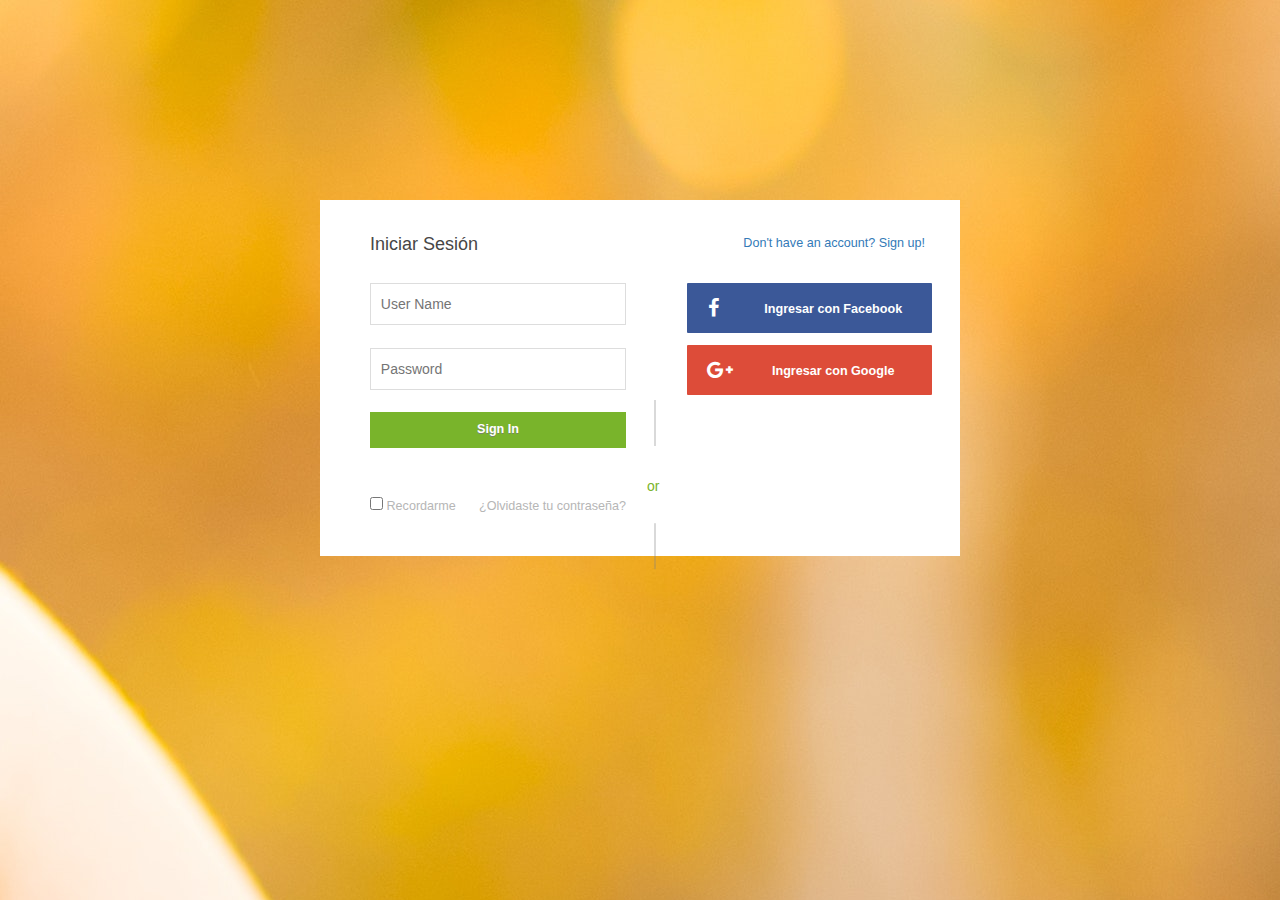
<file: utg.html>
<!DOCTYPE html>
<html>
<head>
	  <meta charset="UTF-8">
	<title>ubefirst the gift</title>
</head>
<body>
<body class="boody" background="img/gud.jpg"  id="myId"> 
	 <link rel="stylesheet" href="https://use.fontawesome.com/releases/v5.7.2/css/all.css" integrity="sha384-fnmOCqbTlWIlj8LyTjo7mOUStjsKC4pOpQbqyi7RrhN7udi9RwhKkMHpvLbHG9Sr" crossorigin="anonymous">
    <link rel="stylesheet" href="https://cdnjs.cloudflare.com/ajax/libs/font-awesome/4.7.0/css/font-awesome.min.css">

    <link rel="stylesheet" href="https://maxcdn.bootstrapcdn.com/bootstrap/3.3.7/css/bootstrap.min.css"
          integrity="sha384-BVYiiSIFeK1dGmJRAkycuHAHRg32OmUcww7on3RYdg4Va+PmSTsz/K68vbdEjh4u" crossorigin="anonymous">
 <link href="https://fonts.googleapis.com/icon?family=Material+Icons"
          rel="stylesheet">
  <section class="register-account"> 
  	 <link rel="stylesheet" href="assets/css/styleyutg.css"/>
        <div class="signform">      
          <div class="left"><a href="#" style="float:right;margin-right:35px;font-size: 0.9em;" class="bts-a">Don't have an account? Sign up!</a>
            <div class="bts">
              <a href="#" class="fblogin social"><i class="fa fa-facebook"></i><span>Ingresar con Facebook</span></a>
             <a href="#" class="gplogin social"><i class="fa fa-google-plus"></i><span>Ingresar con Google</span></a>             
            </div>
          </div>
          <div class="right">
              <div class="headit">
                <h4>Iniciar Sesión</h4>
              </div>
              <div class="form">
                <form class="login-form" id="login-form">
                    <input type="text" placeholder="User Name"/>
                    <input type="password" placeholder="Password"/>        
                    <input class="subbt" type="submit" value="Sign In" style="border:none;"/>   
                </form>
                <input type="checkbox" id="remember" name="remember"><span style="color:#b6b6b6;font-size: 0.9em;"> Recordarme</span><a href="#">¿Olvidaste tu contraseña?</a>        
              </div>
          </div>       
        </div>
  </section></body>
</html>
</file>
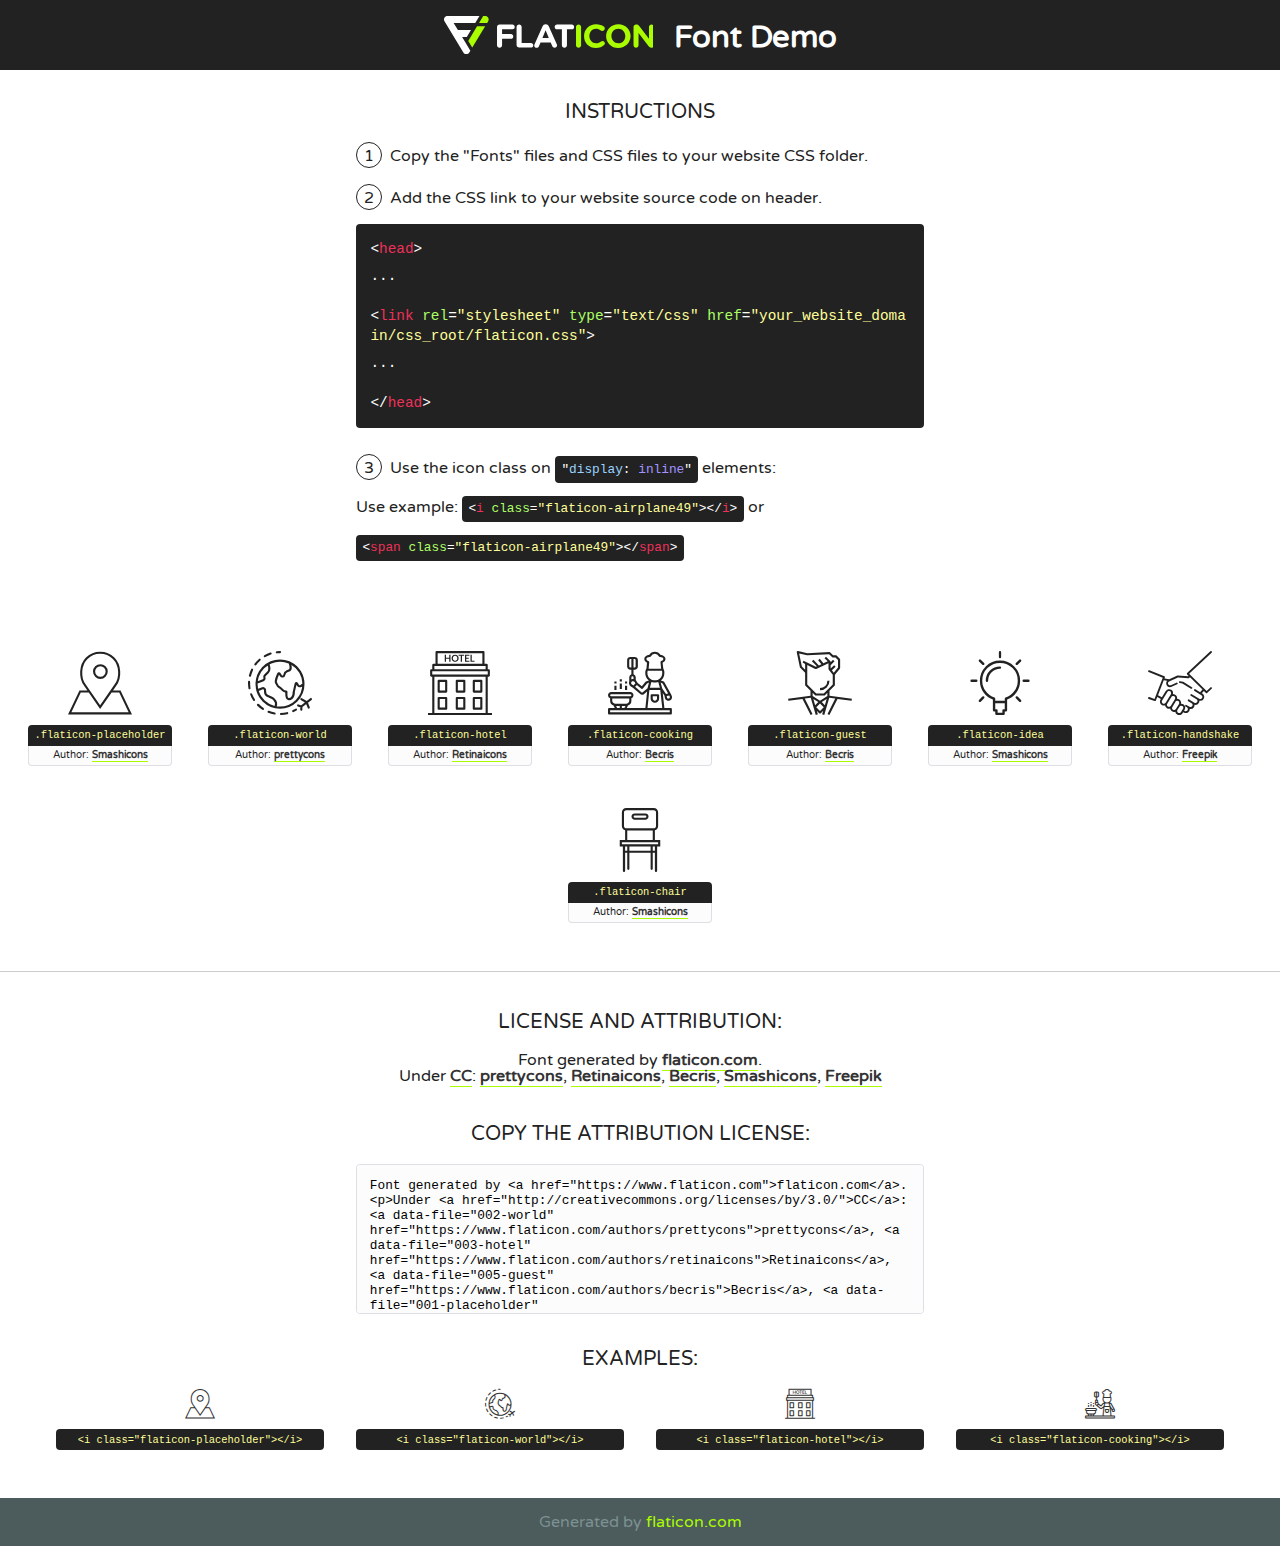
<file: contacto/fonts/flaticon/font/flaticon.html>
<!DOCTYPE html>
<!--
  Flaticon icon font: Flaticon
  Creation date: 05/01/2019 03:24
-->
<html>
<!DOCTYPE html>
<html>

<head>
    <title>Flaticon WebFont</title>
    <link href="http://fonts.googleapis.com/css?family=Varela+Round" rel="stylesheet" type="text/css" />
    <link rel="stylesheet" type="text/css" href="flaticon.css">
    <meta charset="UTF-8">
    <style>
    html, body, div, span, applet, object, iframe,
    h1, h2, h3, h4, h5, h6, p, blockquote, pre,
    a, abbr, acronym, address, big, cite, code,
    del, dfn, em, img, ins, kbd, q, s, samp,
    small, strike, strong, sub, sup, tt, var,
    b, u, i, center,
    dl, dt, dd, ol, ul, li,
    fieldset, form, label, legend,
    table, caption, tbody, tfoot, thead, tr, th, td,
    article, aside, canvas, details, embed, 
    figure, figcaption, footer, header, hgroup, 
    menu, nav, output, ruby, section, summary,
    time, mark, audio, video {
        margin: 0;
        padding: 0;
        border: 0;
        font-size: 100%;
        font: inherit;
        vertical-align: baseline;
    }
    /* HTML5 display-role reset for older browsers */
    article, aside, details, figcaption, figure, 
    footer, header, hgroup, menu, nav, section {
        display: block;
    }
    body {
        line-height: 1;
    }
    ol, ul {
        list-style: none;
    }
    blockquote, q {
        quotes: none;
    }
    blockquote:before, blockquote:after,
    q:before, q:after {
        content: '';
        content: none;
    }
    table {
        border-collapse: collapse;
        border-spacing: 0;
    }
    body {
        font-family: 'Varela Round', Helvetica, Arial, sans-serif;
        font-size: 16px;
        color: #222;
    }
    a {
        color: #333;
        border-bottom: 1px solid #a9fd00;
        font-weight: bold;
        text-decoration: none;
    }
    * {
        -moz-box-sizing: border-box;
        -webkit-box-sizing: border-box;
        box-sizing: border-box;
        margin: 0;
        padding: 0;
    }
    [class^="flaticon-"]:before, [class*=" flaticon-"]:before, [class^="flaticon-"]:after, [class*=" flaticon-"]:after {
        font-family: Flaticon;
        font-size: 30px;
        font-style: normal;
        margin-left: 20px;
        color: #333;
    }
    .wrapper {
        max-width: 600px;
        margin: auto;
        padding: 0 1em;
    }
    .title {
        font-size: 1.25em;
        text-align: center;
        margin-bottom: 1em;
        text-transform: uppercase;
    }
    header {
        text-align: center;
        background-color: #222;
        color: #fff;
        padding: 1em;
    }
    header .logo {
        width: 210px;
        height: 38px;
        display: inline-block;
        vertical-align: middle;
        margin-right: 1em;
        border: none;
    }
    header strong {
        font-size: 1.95em;
        font-weight: bold;
        vertical-align: middle;
        margin-top: 5px;
        display: inline-block;
    }
    .demo {
        margin: 2em auto;
        line-height: 1.25em;
    }
    .demo ul li {
        margin-bottom: 1em;
    }
    .demo ul li .num {
        color: #222;
        border-radius: 20px;
        display: inline-block;
        width: 26px;
        padding: 3px;
        height: 26px;
        text-align: center;
        margin-right: 0.5em;
        border: 1px solid #222;
    }
    .demo ul li code {
        background-color: #222;
        border-radius: 4px;
        padding: 0.25em 0.5em;
        display: inline-block;
        color: #fff;
        font-family: Consolas,Monaco,Lucida Console,Liberation Mono,DejaVu Sans Mono,Bitstream Vera Sans Mono,Courier New, monospace;
        font-weight: lighter;
        margin-top: 1em;
        font-size: 0.8em;
        word-break: break-all;
    }
    .demo ul li code.big {
        padding: 1em;
        font-size: 0.9em;
    }
    .demo ul li code .red {
        color: #EF3159;
    }
    .demo ul li code .green {
        color: #ACFF65;
    }
    .demo ul li code .yellow {
        color: #FFFF99;
    }
    .demo ul li code .blue {
        color: #99D3FF;
    }
    .demo ul li code .purple {
        color: #A295FF;
    }
    .demo ul li code .dots {
        margin-top: 0.5em;
        display: block;
    }
    #glyphs {
        border-bottom: 1px solid #ccc;
        padding: 2em 0;
        text-align: center;
    }
    .glyph {
        display: inline-block;
        width: 9em;
        margin: 1em;
        text-align: center;
        vertical-align: top;
        background: #FFF;
    }
    .glyph .glyph-icon {
        padding: 10px;
        display: block;
        font-family:"Flaticon";
        font-size: 64px;
        line-height: 1;
    }
    .glyph .glyph-icon:before {
        font-size: 64px;
        color: #222;
        margin-left: 0;
    }
    .class-name {
        font-size: 0.65em;
        background-color: #222;
        color: #fff;
        border-radius: 4px 4px 0 0;
        padding: 0.5em;
        color: #FFFF99;
        font-family: Consolas,Monaco,Lucida Console,Liberation Mono,DejaVu Sans Mono,Bitstream Vera Sans Mono,Courier New, monospace;
    }
    .author-name {
        font-size: 0.6em;
        background-color: #fcfcfd;
        border: 1px solid #DEDEE4;
        border-top: 0;
        border-radius: 0 0 4px 4px;
        padding: 0.5em;
    }
    .class-name:last-child {
        font-size: 10px;
        color:#888;
    }
    .class-name:last-child a {
        font-size: 10px;
        color:#555;
    }
    .class-name:last-child a:hover {
        color:#a9fd00;
    }
    .glyph > input {
        display: block;
        width: 100px;
        margin: 5px auto;
        text-align: center;
        font-size: 12px;
        cursor: text;
    }
    .glyph > input.icon-input {
        font-family:"Flaticon";
        font-size: 16px;
        margin-bottom: 10px;
    }
    .attribution .title {
        margin-top: 2em;
    }
    .attribution textarea {
        background-color: #fcfcfd;
        padding: 1em;
        border: none;
        box-shadow: none;
        border: 1px solid #DEDEE4;
        border-radius: 4px;
        resize: none;
        width: 100%;
        height: 150px;
        font-size: 0.8em;
        font-family: Consolas,Monaco,Lucida Console,Liberation Mono,DejaVu Sans Mono,Bitstream Vera Sans Mono,Courier New, monospace;
        -webkit-appearance: none;
    }
    .iconsuse {
        margin: 2em auto;
        text-align: center;
        max-width: 1200px;
    }
    .iconsuse:after {
        content: '';
        display: table;
        clear: both;
    }
    .iconsuse .image {
        float: left;
        width: 25%;
        padding: 0 1em;
    }
    .iconsuse .image p {
        margin-bottom: 1em;
    }
    .iconsuse .image span {
        display: block;
        font-size: 0.65em;
        background-color: #222;
        color: #fff;
        border-radius: 4px;
        padding: 0.5em;
        color: #FFFF99;
        margin-top: 1em;
        font-family: Consolas,Monaco,Lucida Console,Liberation Mono,DejaVu Sans Mono,Bitstream Vera Sans Mono,Courier New, monospace;
    }
    #footer {
        text-align: center;
        background-color: #4C5B5C;
        color: #7c9192;
        padding: 1em;
    }
    #footer a {
        border: none;
        color: #a9fd00;
        font-weight: normal;
    }
    @media (max-width: 960px) {
        .iconsuse .image {
            width: 50%;
        }
    }
    @media (max-width: 560px) {
        .iconsuse .image {
            width: 100%;
        }
    }
    </style>
</head>

<body class="characters-off">

    <header>
        <a href="https://www.flaticon.com" target="_blank" class="logo">
            <svg version="1.1" xmlns="http://www.w3.org/2000/svg" xmlns:xlink="http://www.w3.org/1999/xlink" xmlns:a="http://ns.adobe.com/AdobeSVGViewerExtensions/3.0/" viewBox="0 0 560.875 102.036" enable-background="new 0 0 560.875 102.036" xml:space="preserve">
                <defs>
                </defs>
                <g>
                    <g class="letters">
                        <path fill="#ffffff" d="M141.596,29.675c0-3.777,2.985-6.767,6.764-6.767h34.438c3.426,0,6.15,2.728,6.15,6.15
                        c0,3.43-2.724,6.149-6.15,6.149h-27.674v13.091h23.719c3.429,0,6.151,2.724,6.151,6.15c0,3.43-2.723,6.149-6.151,6.149h-23.719
                        v17.574c0,3.773-2.986,6.761-6.764,6.761c-3.779,0-6.764-2.989-6.764-6.761V29.675z"></path>
                        <path fill="#ffffff" d="M193.844,29.149c0-3.781,2.985-6.767,6.764-6.767c3.776,0,6.763,2.985,6.763,6.767v42.957h25.039
                        c3.426,0,6.149,2.726,6.149,6.153c0,3.425-2.723,6.15-6.149,6.15h-31.802c-3.779,0-6.764-2.986-6.764-6.768V29.149z"></path>
                        <path fill="#ffffff" d="M241.891,75.71l21.438-48.407c1.492-3.341,4.215-5.357,7.906-5.357h0.792
                        c3.686,0,6.323,2.017,7.815,5.357l21.439,48.407c0.436,0.967,0.701,1.845,0.701,2.723c0,3.602-2.809,6.501-6.414,6.501
                        c-3.161,0-5.269-1.845-6.499-4.655l-4.132-9.661h-27.059l-4.301,10.102c-1.144,2.631-3.426,4.214-6.237,4.214
                        c-3.517,0-6.24-2.81-6.24-6.325C241.1,77.64,241.451,76.677,241.891,75.71z M279.932,58.666l-8.521-20.297l-8.526,20.297H279.932
                        z"></path>
                        <path fill="#ffffff" d="M314.864,35.387H301.86c-3.429,0-6.239-2.813-6.239-6.238c0-3.429,2.811-6.24,6.239-6.24h39.533
                        c3.426,0,6.237,2.811,6.237,6.24c0,3.425-2.811,6.238-6.237,6.238h-13.001v42.785c0,3.773-2.99,6.761-6.764,6.761
                        c-3.779,0-6.764-2.989-6.764-6.761V35.387z"></path>
                        <path fill="#A9FD00" d="M352.615,29.149c0-3.781,2.985-6.767,6.767-6.767c3.774,0,6.761,2.985,6.761,6.767v49.024
                        c0,3.773-2.987,6.761-6.761,6.761c-3.781,0-6.767-2.989-6.767-6.761V29.149z"></path>
                        <path fill="#A9FD00" d="M374.132,53.836v-0.179c0-17.481,13.178-31.801,32.065-31.801c9.22,0,15.459,2.458,20.557,6.238
                        c1.402,1.054,2.637,2.985,2.637,5.357c0,3.692-2.985,6.59-6.681,6.59c-1.845,0-3.071-0.702-4.044-1.319
                        c-3.776-2.813-7.729-4.393-12.562-4.393c-10.364,0-17.831,8.611-17.831,19.154v0.173c0,10.542,7.291,19.329,17.831,19.329
                        c5.715,0,9.492-1.756,13.359-4.834c1.049-0.874,2.458-1.491,4.039-1.491c3.429,0,6.325,2.813,6.325,6.236
                        c0,2.106-1.056,3.78-2.282,4.834c-5.539,4.834-12.036,7.733-21.878,7.733C387.572,85.464,374.132,71.493,374.132,53.836z"></path>
                        <path fill="#A9FD00" d="M433.009,53.836v-0.179c0-17.481,13.79-31.801,32.766-31.801c18.981,0,32.592,14.143,32.592,31.628v0.173
                        c0,17.483-13.785,31.807-32.769,31.807C446.625,85.464,433.009,71.32,433.009,53.836z M484.224,53.836v-0.179
                        c0-10.539-7.725-19.326-18.626-19.326c-10.893,0-18.449,8.611-18.449,19.154v0.173c0,10.542,7.73,19.329,18.626,19.329
                        C476.676,72.986,484.224,64.378,484.224,53.836z"></path>
                        <path fill="#A9FD00" d="M506.233,29.321c0-3.774,2.99-6.763,6.767-6.763h1.401c3.252,0,5.183,1.583,7.029,3.953l26.093,34.265
                        V29.059c0-3.692,2.99-6.677,6.681-6.677c3.683,0,6.671,2.985,6.671,6.677v48.934c0,3.78-2.987,6.765-6.764,6.765h-0.436
                        c-3.257,0-5.188-1.581-7.034-3.953l-27.056-35.492v32.944c0,3.687-2.985,6.676-6.678,6.676c-3.683,0-6.673-2.989-6.673-6.676
                        V29.321z"></path>
                    </g>
                    <g class="insignia">
                        <path fill="#ffffff" d="M48.372,56.137h12.517l11.156-18.537H37.186L25.688,18.539h57.825L94.668,0H9.271
                        C5.925,0,2.842,1.801,1.198,4.716c-1.644,2.907-1.593,6.482,0.134,9.343l50.38,83.501c1.678,2.781,4.689,4.476,7.938,4.476
                        c3.246,0,6.257-1.695,7.935-4.476l2.898-4.804L48.372,56.137z"></path>
                        <g class="i">
                            <path fill="#A9FD00" d="M93.575,18.539h0.031v0.004l21.652,0.004l2.705-4.488c1.727-2.861,1.778-6.436,0.133-9.343
                            C116.454,1.801,113.371,0,110.026,0h-5.294L93.575,18.539z"></path>
                            <polygon fill="#A9FD00" points="88.291,27.356 64.725,66.486 75.519,84.404 109.942,27.356"></polygon>
                        </g>
                    </g>
                </g>
            </svg>
        </a>
        <strong>Font Demo</strong>
    </header>


    <section class="demo wrapper">

        <p class="title">Instructions</p>

        <ul>
            <li>
                <span class="num">1</span>Copy the "Fonts" files and CSS files to your website CSS folder.
            </li>
            <li>
                <span class="num">2</span>Add the CSS link to your website source code on header.
                <code class="big">
                    &lt;<span class="red">head</span>&gt;
                    <br/><span class="dots">...</span>
                    <br/>&lt;<span class="red">link</span> <span class="green">rel</span>=<span class="yellow">"stylesheet"</span> <span class="green">type</span>=<span class="yellow">"text/css"</span> <span class="green">href</span>=<span class="yellow">"your_website_domain/css_root/flaticon.css"</span>&gt;
                    <br/><span class="dots">...</span>
                    <br/>&lt;/<span class="red">head</span>&gt;
                </code>
            </li>

            <li>
                <p>
                    <span class="num">3</span>Use the icon class on <code>"<span class="blue">display</span>:<span class="purple"> inline</span>"</code> elements:
                    <br />
                    Use example: <code>&lt;<span class="red">i</span> <span class="green">class</span>=<span class="yellow">&quot;flaticon-airplane49&quot;</span>&gt;&lt;/<span class="red">i</span>&gt;</code> or <code>&lt;<span class="red">span</span> <span class="green">class</span>=<span class="yellow">&quot;flaticon-airplane49&quot;</span>&gt;&lt;/<span class="red">span</span>&gt;</code>
            </li>
        </ul>

    </section>




   <section id="glyphs">          
    
      
        <div class="glyph"><div class="glyph-icon flaticon-placeholder"></div>
            <div class="class-name">.flaticon-placeholder</div>
            <div class="author-name">Author: <a data-file="001-placeholder" href="https://www.flaticon.com/authors/smashicons">Smashicons</a> </div> 
        </div>        
        
        <div class="glyph"><div class="glyph-icon flaticon-world"></div>
            <div class="class-name">.flaticon-world</div>
            <div class="author-name">Author: <a data-file="002-world" href="https://www.flaticon.com/authors/prettycons">prettycons</a> </div> 
        </div>        
        
        <div class="glyph"><div class="glyph-icon flaticon-hotel"></div>
            <div class="class-name">.flaticon-hotel</div>
            <div class="author-name">Author: <a data-file="003-hotel" href="https://www.flaticon.com/authors/retinaicons">Retinaicons</a> </div> 
        </div>        
        
        <div class="glyph"><div class="glyph-icon flaticon-cooking"></div>
            <div class="class-name">.flaticon-cooking</div>
            <div class="author-name">Author: <a data-file="004-cooking" href="https://www.flaticon.com/authors/becris">Becris</a> </div> 
        </div>        
        
        <div class="glyph"><div class="glyph-icon flaticon-guest"></div>
            <div class="class-name">.flaticon-guest</div>
            <div class="author-name">Author: <a data-file="005-guest" href="https://www.flaticon.com/authors/becris">Becris</a> </div> 
        </div>        
        
        <div class="glyph"><div class="glyph-icon flaticon-idea"></div>
            <div class="class-name">.flaticon-idea</div>
            <div class="author-name">Author: <a data-file="006-idea" href="https://www.flaticon.com/authors/smashicons">Smashicons</a> </div> 
        </div>        
        
        <div class="glyph"><div class="glyph-icon flaticon-handshake"></div>
            <div class="class-name">.flaticon-handshake</div>
            <div class="author-name">Author: <a data-file="007-handshake" href="http://www.freepik.com">Freepik</a> </div> 
        </div>        
        
        <div class="glyph"><div class="glyph-icon flaticon-chair"></div>
            <div class="class-name">.flaticon-chair</div>
            <div class="author-name">Author: <a data-file="008-chair" href="https://www.flaticon.com/authors/smashicons">Smashicons</a> </div> 
        </div>        
        

    </section>



    <section class="attribution wrapper"   style="text-align:center;">

      <div class="title">License and attribution:</div><div class="attrDiv">Font generated by <a href="https://www.flaticon.com">flaticon.com</a>. <div><p>Under <a href="http://creativecommons.org/licenses/by/3.0/">CC</a>: <a data-file="002-world" href="https://www.flaticon.com/authors/prettycons">prettycons</a>, <a data-file="003-hotel" href="https://www.flaticon.com/authors/retinaicons">Retinaicons</a>, <a data-file="005-guest" href="https://www.flaticon.com/authors/becris">Becris</a>, <a data-file="001-placeholder" href="https://www.flaticon.com/authors/smashicons">Smashicons</a>, <a data-file="007-handshake" href="http://www.freepik.com">Freepik</a></p>  </div>
      </div>
      <div class="title">Copy the Attribution License:</div>

    <textarea onclick="this.focus();this.select();">Font generated by &lt;a href=&quot;https://www.flaticon.com&quot;&gt;flaticon.com&lt;/a&gt;. <p>Under <a href="http://creativecommons.org/licenses/by/3.0/">CC</a>: <a data-file="002-world" href="https://www.flaticon.com/authors/prettycons">prettycons</a>, <a data-file="003-hotel" href="https://www.flaticon.com/authors/retinaicons">Retinaicons</a>, <a data-file="005-guest" href="https://www.flaticon.com/authors/becris">Becris</a>, <a data-file="001-placeholder" href="https://www.flaticon.com/authors/smashicons">Smashicons</a>, <a data-file="007-handshake" href="http://www.freepik.com">Freepik</a></p>  
     </textarea>

    </section>

    <section class="iconsuse">

          <div class="title">Examples:</div>            
             
            <div class="image">
                <p>
                    <i class="glyph-icon flaticon-placeholder"></i> 
                    <span>&lt;i class=&quot;flaticon-placeholder&quot;&gt;&lt;/i&gt;</span>
                </p>
            </div>
            
            <div class="image">
                <p>
                    <i class="glyph-icon flaticon-world"></i> 
                    <span>&lt;i class=&quot;flaticon-world&quot;&gt;&lt;/i&gt;</span>
                </p>
            </div>
            
            <div class="image">
                <p>
                    <i class="glyph-icon flaticon-hotel"></i> 
                    <span>&lt;i class=&quot;flaticon-hotel&quot;&gt;&lt;/i&gt;</span>
                </p>
            </div>
            
            <div class="image">
                <p>
                    <i class="glyph-icon flaticon-cooking"></i> 
                    <span>&lt;i class=&quot;flaticon-cooking&quot;&gt;&lt;/i&gt;</span>
                </p>
            </div>
                       
        </div>
                            
    </section>

<div id="footer">
    <div>Generated by <a href="https://www.flaticon.com">flaticon.com</a>
    </div>
</div>



</body>
</html>
</file>
<file: assets/css/styleyutg.css>
.register-account{
        background: url(http://cdn.paper4pc.com/images/grunge-texture-wallpaper-5.jpg) no-repeat center top;
        background-color: transparent;
        background-image: url(http://cdn.paper4pc.com/images/grunge-texture-wallpaper-5.jpg);
        background-repeat: no-repeat;
        background-attachment: fixed;
        background-position: center top;
        background-clip: border-box;
        background-origin: padding-box;
        background-size: auto auto;
        background-size: cover;
        padding: 200px 0 150px;
        padding-top: 200px;
        padding-right: 0px;
        padding-bottom: 150px;
        padding-left: 0px;
        width: auto;

}

/*Login Form CSS*/
.login-form input{
  width: 100%;
  border: 1px solid #dddddd;
  padding: 0.7em;
  margin: 0.6em 0;
  border-radius: 0;
  margin-bottom: 15px;
}
.login-form{
  margin-bottom: 30px;
} 
.signform {
  background-color: #FFF;
  padding-bottom: 40px;
  padding-top: 35px;
  margin: 0 auto;
  margin-top: auto;
}
.bts {
  padding: 2em;
  margin: 0.6em 0;
  margin-top: 
}
.bts-a:hover{
  color: #79b42b;
  text-decoration: none;
  background: white;   
}
.bts span {
  text-align: center; 
  font-size: .9em;
  font-family: 'Arimo', sans-serif;
  font-weight: 700;
  font-style: normal;
}
.social{
  transition: background 200ms ease-in-out 0s;
  -webkit-transition: background 200ms ease-in-out 0s;
  -moz-transition: background 200ms ease-in-out 0s;
  -o-transition: background 200ms ease-in-out 0s;
  -ms-transition: background 200ms ease-in-out 0s;
  
  margin-top: 12px;
  -webkit-border-top-left-radius:1px;
  -moz-border-radius-topleft:1px;
  border-top-left-radius:1px;
  -webkit-border-top-right-radius:1px;
  -moz-border-radius-topright:1px;
  border-top-right-radius:1px;
  -webkit-border-bottom-right-radius:1px;
  -moz-border-radius-bottomright:1px;
  border-bottom-right-radius:1px;
  -webkit-border-bottom-left-radius:1px;
  -moz-border-radius-bottomleft:1px;
  border-bottom-left-radius:1px;
  text-indent:0;
  display:block;
  color:#ffffff;
  height:50px;
  line-height:50px;
  width: 100%;
  text-decoration:none;
  text-align:center;
}

.fblogin {   
  background-color:#3b5898;  
}
.fblogin:hover {
  background-color:#5177c2;
}
.fblogin:active {
  position:relative;
  top:1px;
}
.gplogin {  
  background-color:#dd4c39; 
}
.gplogin:hover {
  background-color:#f06e60;
}
.gplogin:active {
  position:relative;
  top:1px;
}
.twlogin { 
  background-color:#00abee;  
}
.twlogin:hover {
  background-color:#4cbde6;
}
.twlogin:active {
  position:relative;
  top:1px;
}
.login-form input:focus, .login-form input:active {
  border-bottom: 2px solid #79B42B;
  outline: none;
}
.subbt:hover {
  background-color: #79b42b;
}
.subbt {
 
  text-shadow: 0 1px 0 rgba(122, 122, 122, 0.85);
  transition: background 500ms ease-in-out 0s;
  -webkit-transition: background 500ms ease-in-out 0s;
  -moz-transition: background 500ms ease-in-out 0s;
  -o-transition: background 500ms ease-in-out 0s;
  -ms-transition: background 500ms ease-in-out 0s;
  background-color: #79b42b;
  border: none;
  color: #FFF;
  padding: 10px 15px 10px 15px;
  margin-top: 10px;
  cursor: pointer;
  font-size: .9em;
  border-radius: 3px;
  width: 218px;
  font-family: 'Arimo', sans-serif;
  font-weight: 700;
  font-style: normal;

}
.right a {
  position: relative;
  color: #b6b6b6;
  text-decoration: none;
  font-family: 'Arimo', sans-serif;
  font-weight: 400;
  font-style: normal;
  font-size: .9em;
  float: right;
  margin-top:5px;
}
.headit { 
  position: relative; 
  top: -10px;
}
.headit h4{
  color: #474646;
}
.bts a:hover{
  text-decoration: none;
  color: white;
}
.bts a:active{
  color: white;
  text-decoration: none;
}
.bts a:focus{
  text-decoration: none;
  color: white;
}
.headit a {
text-decoration: none;
}

.fa.fa-check-square {
padding-right: 19px;
}
form#login-form:before {
  content: 'or';
  color: #79b42b;
  position: absolute;
  top: 0;
  right: 0;
  left: 0;
  bottom: 0;
  margin: auto;
  height: 0.5em;
  width: 0.5em;
  left: 1.5em;
 
  z-index: 900;
}
form#login-form:after {
  content: '';
  position: absolute;
  background: rgba(128, 128, 128, 0.3);
  top: 0;
  right: 0;
  left: 0;
  bottom: 15px;
  margin: auto;  
  height: 3.25em;
  width: 0.1em;
  left: 2.15em;
 
  -moz-box-shadow: 0 8.8em 0 0 rgba(128, 128, 128, 0.3);
  -webkit-box-shadow: 0 8.8em 0 0 rgba(128, 128, 128, 0.3);
  box-shadow: 0 8.8em 0 0 rgba(128, 128, 128, 0.3);
}
/*Media Query */
@media screen  and (min-width: 1400px) {
.signform { width: 680px; left: 25%; }
}


@media screen  and (max-width: 1400px) and (min-width: 1230px) {
.signform { width: 50%; left: 25%; }
}

@media screen  and (max-width: 1230px) and (min-width: 1000px) {
.signform { width: 60%; left: 15%; }
}

@media screen  and (max-width: 1000px) and (min-width: 900px) {
.signform { width: 70%; left: 10%; }
}

@media screen  and (max-width: 900px) and (min-width: 750px) {
.signform { width: 80%; left: 8%; }
}

@media screen  and (max-width: 750px) and (min-width: 640px) {
.signform { width: 90%; 
  left: 1%; 
  }
}

@media screen  and (min-width: 640px) {
  .left {   
  width: 47%;
  display: inline-table;
  margin-left: 20px;
  float: right;
  }
  .right {
  width: 40%;
  display: inline-table;
  margin-left: 50px; 
  }
}

@media screen  and (max-width: 640px) {
  .left { 
    width: 100%;
    display: inline-table;  
    margin-bottom: 25px;
  }
  .right {
    width: 85%;
    display: inline-table;
    margin-left: 20px;  
  }
  .signform { 
    width: 50%;
    min-width:255px;
  }
  form#login-form:before {
    content: ''; 
    position: absolute;
    top: 0;
    right: 0;
    left: 0;
    bottom: 0;
    margin: auto;
   
}
  form#login-form:after {
    content: '';
    position: absolute;   
    top: 0;
    right: 0;
    left: 0;
    bottom: 0;
    margin: auto;
    height:0em;
    width: 0em;
    left: 0em;
    top: 0em;
    
  }
}
@media screen  and (max-width: 1500px) and (min-width: 650px) {
form#login-form::before {
    content: 'or';
    color: #79b42b;
    position: absolute;   
    top: 0;
    right: 0;
    left: 0;
    bottom: 0;
    margin: auto;
    height: 0.5em;
    width: 0.5em;
    left: 1.5em;
    top: 4.2em;
    z-index: 900;
  }
  form#login-form::after {
    content: '';
    position: absolute;
    background: rgba(128, 128, 128, 0.3);
    top: 0;
    right: 0;
    left: 0;
    bottom: 15px;
    margin: auto;
    height: 3.25em;
    width: 0.1em;
    left: 2.15em;
    top: -2.8em;
    -moz-box-shadow: 0 8.8em 0 0 rgba(128, 128, 128, 0.3);
    -webkit-box-shadow: 0 8.8em 0 0 rgba(128, 128, 128, 0.3);
    box-shadow: 0 8.8em 0 0 rgba(128, 128, 128, 0.3);
}
}
@media screen  and (max-width: 640px) and (min-width: 460px) {
.signform { 
  left: 25%;
   }
}
@media screen  and (max-width: 460px) and (min-width: 400px) {
  .signform {
   left: 20%; 
  }
}
@media screen  and (max-width: 400px) and (min-width: 320px) {
  .signform {
   left: 10%; 
  }
}
@media screen  and (max-width: 320px) {
  .signform {
   left: 1%;
    }
}
.bts i{ 
    margin: 15px 15px 15px 20px;
    float: left;
    width: 5%;
    font-size: 20px;
    margin-left: 20px;
}
</file>
<file: contacto/fonts/flaticon/font/flaticon.css>
/*
  	Flaticon icon font: Flaticon
  	Creation date: 05/01/2019 03:24
  	*/

@font-face {
  font-family: "Flaticon";
  src: url("./Flaticon.eot");
  src: url("./Flaticon.eot?#iefix") format("embedded-opentype"),
       url("./Flaticon.woff") format("woff"),
       url("./Flaticon.ttf") format("truetype"),
       url("./Flaticon.svg#Flaticon") format("svg");
  font-weight: normal;
  font-style: normal;
}

@media screen and (-webkit-min-device-pixel-ratio:0) {
  @font-face {
    font-family: "Flaticon";
    src: url("./Flaticon.svg#Flaticon") format("svg");
  }
}

[class^="flaticon-"]:before, [class*=" flaticon-"]:before,
[class^="flaticon-"]:after, [class*=" flaticon-"]:after {   
  font-family: Flaticon;
        font-size: 20px;
font-style: normal;
margin-left: 20px;
}

.flaticon-placeholder:before { content: "\f100"; }
.flaticon-world:before { content: "\f101"; }
.flaticon-hotel:before { content: "\f102"; }
.flaticon-cooking:before { content: "\f103"; }
.flaticon-guest:before { content: "\f104"; }
.flaticon-idea:before { content: "\f105"; }
.flaticon-handshake:before { content: "\f106"; }
.flaticon-chair:before { content: "\f107"; }
</file>
